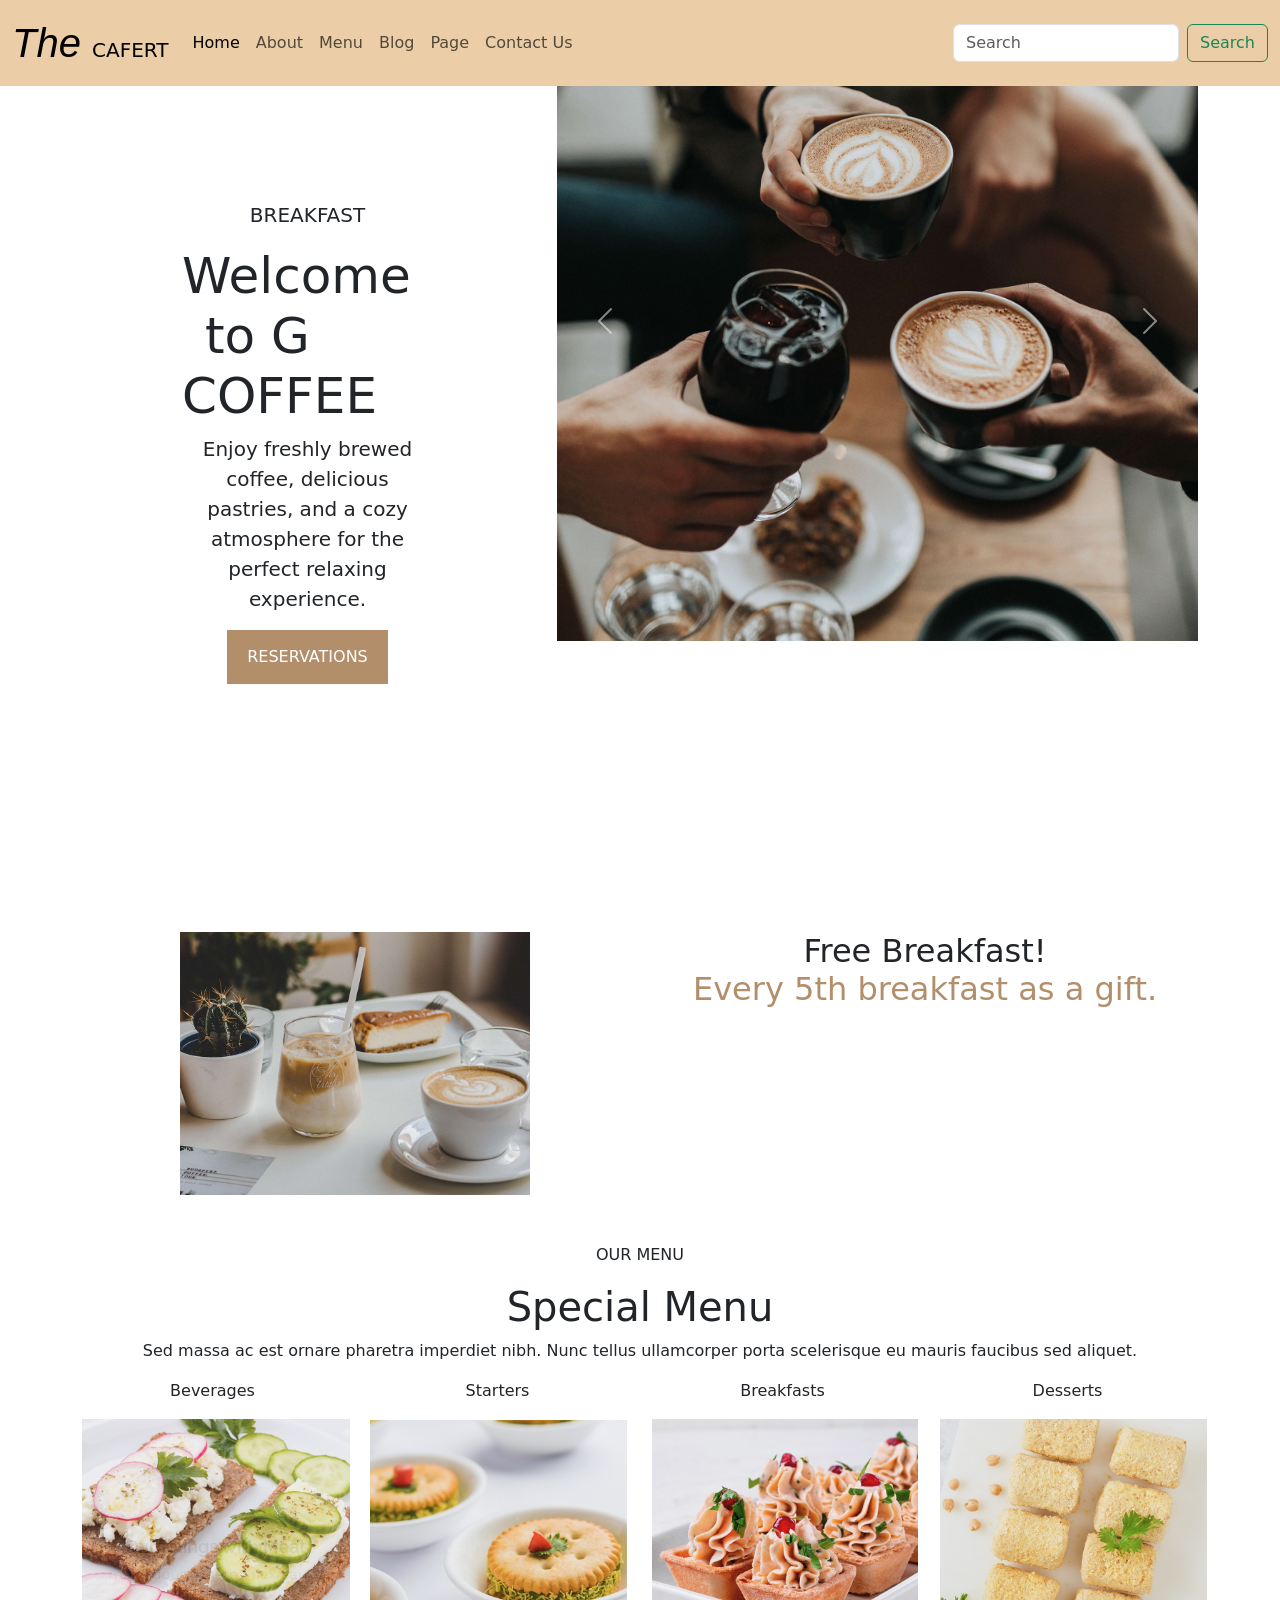
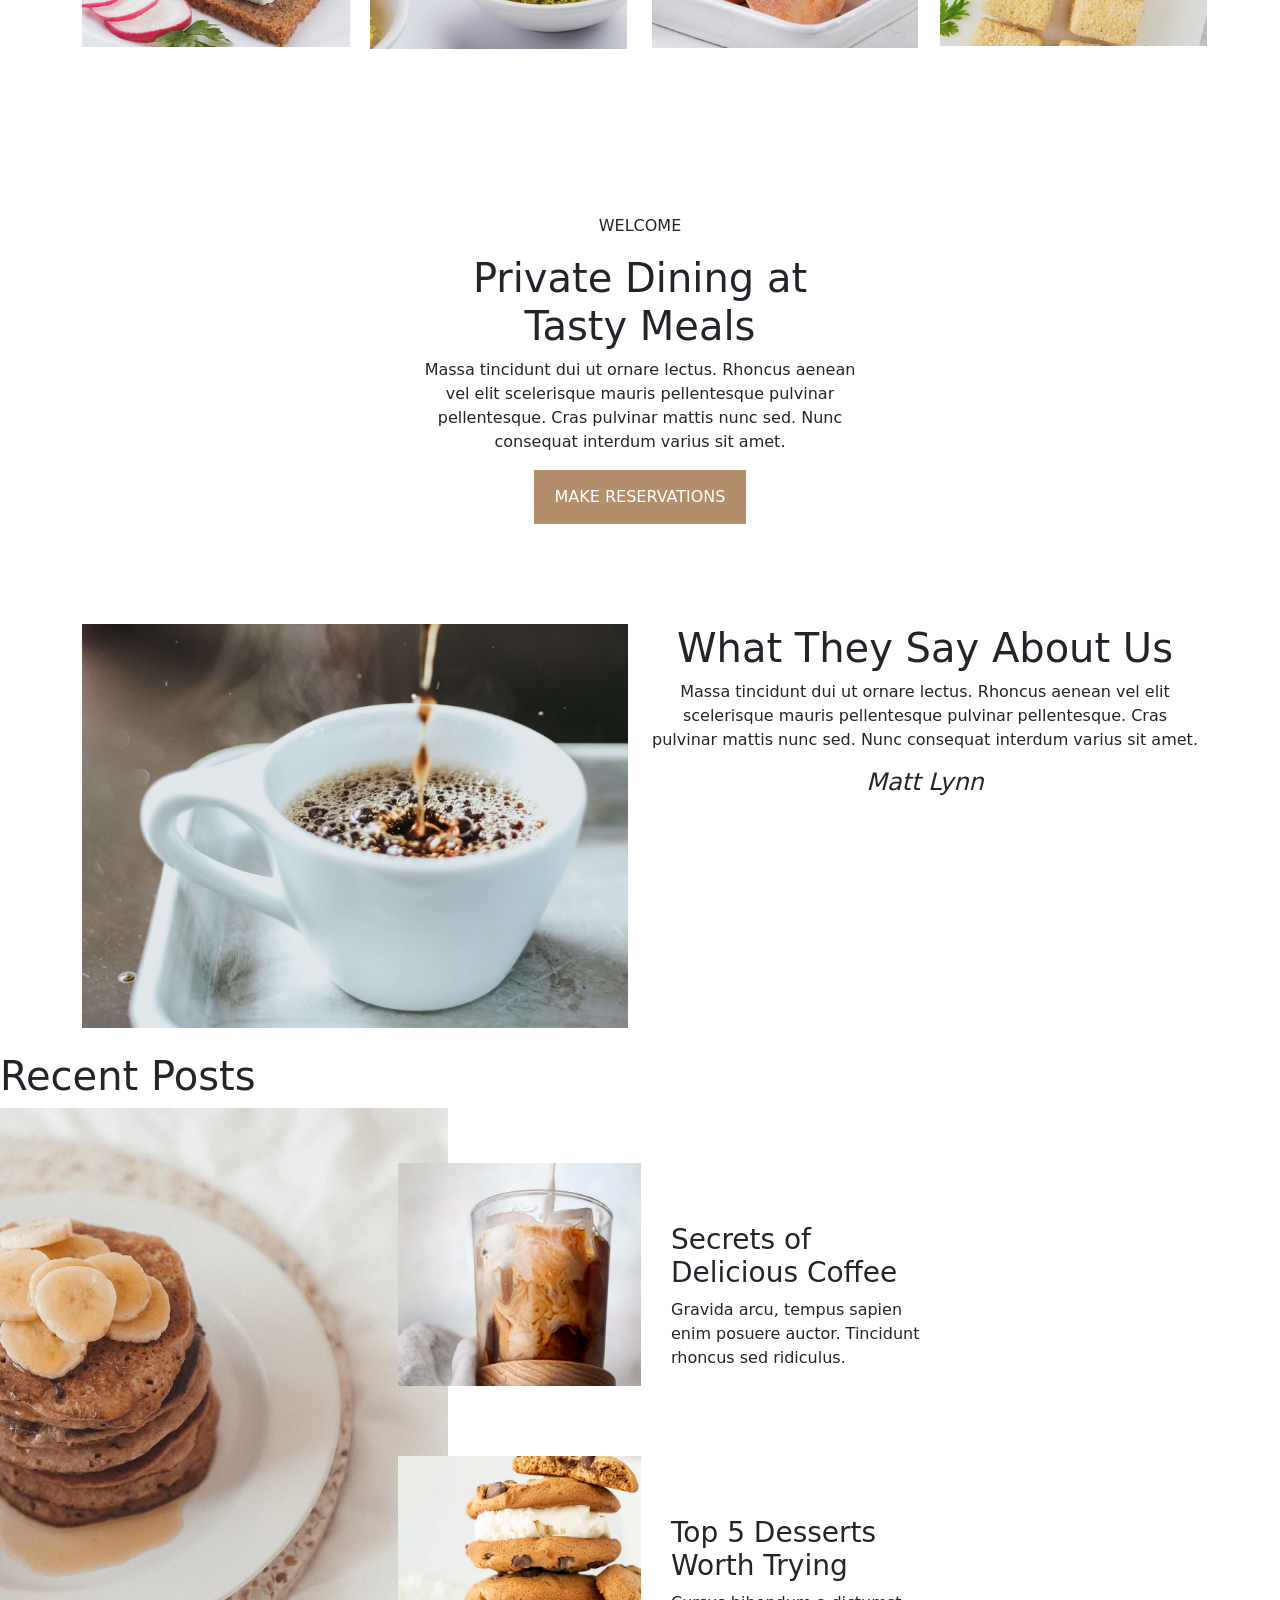
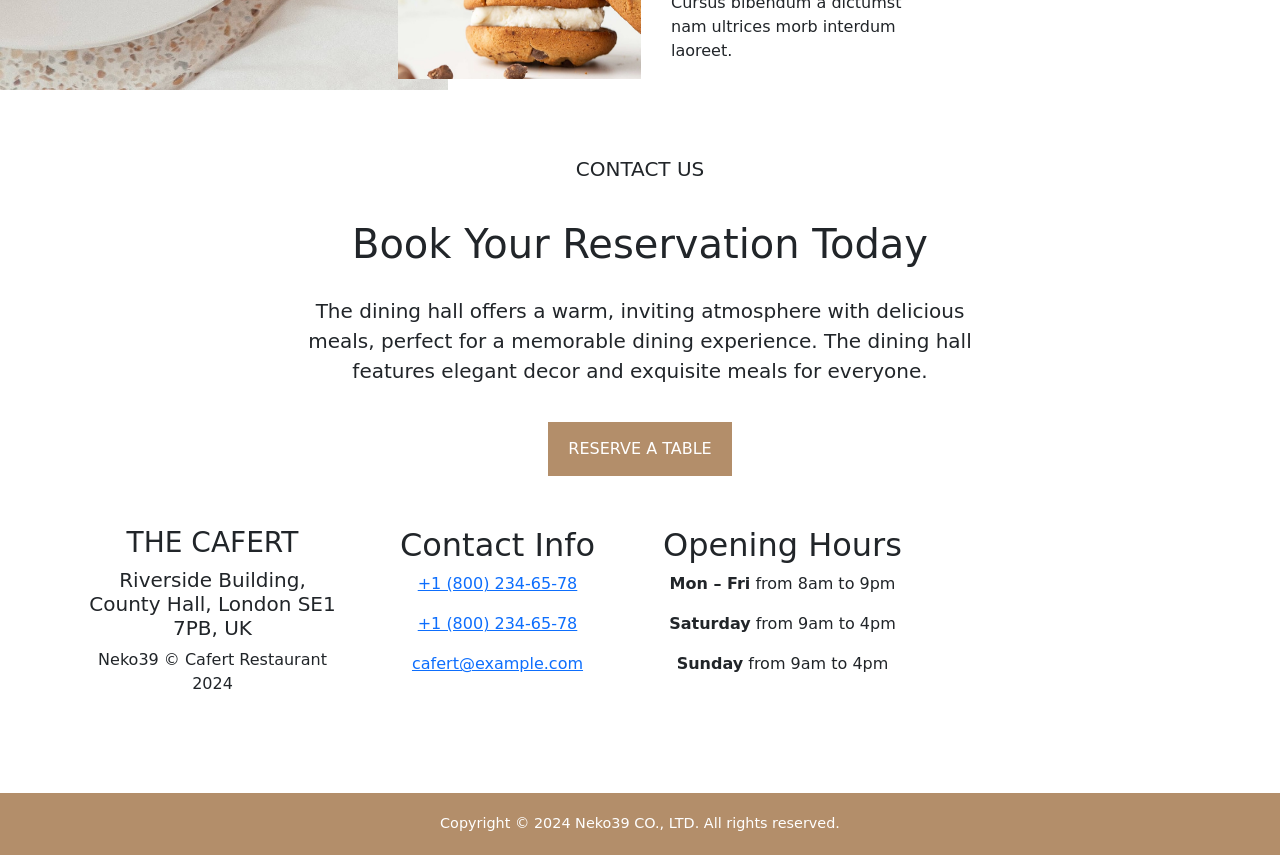
<file: index.html>
<!DOCTYPE html>
<html lang="en">

<head>
    <meta charset="UTF-8">
    <meta name="viewport" content="width=device-width, initial-scale=1.0">
    <title>Document</title>
    <link rel="stylesheet" href="./css/style.css">
    <link href="https://cdn.jsdelivr.net/npm/bootstrap@5.3.3/dist/css/bootstrap.min.css" rel="stylesheet">
</head>

<body>
    <div class="navBarLock">
        <nav class="navbar navbar-expand-lg" style="background-color: rgb(235, 206, 167);">
            <div class="container-fluid">
                <a class="navbar-brand" href="index.html"><span class="web-name">The </span>CAFERT</a>
                <button class="navbar-toggler" type="button" data-bs-toggle="collapse"
                    data-bs-target="#navbarSupportedContent" aria-controls="navbarSupportedContent"
                    aria-expanded="false" aria-label="Toggle navigation">
                    <span class="navbar-toggler-icon"></span>
                </button>
                <div class="collapse navbar-collapse" id="navbarSupportedContent">
                    <ul class="navbar-nav me-auto mb-2 mb-lg-0">
                        <li class="nav-item">
                            <a class="nav-link active" aria-current="page" href="index.html">Home</a>
                        </li>
                        <li class="nav-item">
                            <a class="nav-link" href="page/about.html">About</a>
                        </li>
                        <li class="nav-item">
                            <a class="nav-link" href="page/menu.html">Menu</a>
                        </li>
                        <li class="nav-item">
                            <a class="nav-link" href="recipe/recipe.html">Blog</a>
                        </li>
                        <li class="nav-item">
                            <a class="nav-link" href="#">Page</a>
                        </li>
                        <li class="nav-item">
                            <a class="nav-link" href="#contact">Contact Us</a>
                        </li>
                    </ul>
                    <form class="d-flex position-relative" role="search">
                        <input class="form-control me-2" type="search" placeholder="Search" aria-label="Search"
                            id="searchInput" oninput="updateAutocomplete(this.value)" autocomplete="off">
                        <button class="btn btn-outline-success" type="button">Search</button>
                        <ul class="dropdown-menu w-100" id="autocompleteList"></ul>
                    </form>

                </div>
            </div>
        </nav>
    </div>
    <div class="container text-center">
        <div class="row">
            <div class="col-12 col-lg-5">
                <div class="w-100  text-center" id="header-img">
                    <p>BREAKFAST</p>
                    <h1>Welcome to G COFFEE</h1>
                    <p>Enjoy freshly brewed coffee, delicious pastries, and a cozy atmosphere for the perfect relaxing experience.</p>
        <a href="./page/res.html"><button>RESERVATIONS</button></a>
                </div>
            </div>
            <div class="col-12 col-lg-7">
                <div id="carouselExampleAutoplaying" class="carousel slide w-100" data-bs-ride="carousel">
                    <div class="carousel-inner">
                        <div class="carousel-item active">
                            <img src="./img/slide01.webp" class="d-block w-100" alt="slide01">
                        </div>
                        <div class="carousel-item">
                            <img src="./img/slide02.webp" class="d-block w-100" alt="slide02">
                        </div>
                        <div class="carousel-item">
                            <img src="./img/slide03.webp" class="d-block w-100" alt="slide03">
                        </div>
                        <div class="carousel-item">
                            <img src="./img/slide04.webp" class="d-block w-100" alt="slide04">
                        </div>
                        <div class="carousel-item">
                            <img src="./img/slide05.webp" class="d-block w-100" alt="slide05">
                        </div>
                    </div>
                    <button class="carousel-control-prev" type="button" data-bs-target="#carouselExampleAutoplaying"
                        data-bs-slide="prev">
                        <span class="carousel-control-prev-icon" aria-hidden="true"></span>
                        <span class="visually-hidden">Previous</span>
                    </button>
                    <button class="carousel-control-next" type="button" data-bs-target="#carouselExampleAutoplaying"
                        data-bs-slide="next">
                        <span class="carousel-control-next-icon" aria-hidden="true"></span>
                        <span class="visually-hidden">Next</span>
                    </button>
                </div>
            </div>
        </div>
    </div>
    <div class="container text-center my-5">
        <div class="row">
            <div class="col">
                <div class="gift-item">
                    <img src="./img/offer.webp" alt="offer" width="350px">
                </div>
            </div>
            <div class="col">
                <h2>Free Breakfast!<br><span style="color:#B38E6A">Every 5th breakfast as a gift.</span> </h2>
            </div>
        </div>
    </div>
    <div class="container text-center my-5">
        <p>OUR MENU</p>
        <h1>Special Menu</h1>
        <p class="content">Sed massa ac est ornare pharetra imperdiet nibh. Nunc tellus ullamcorper porta scelerisque eu
            mauris faucibus sed aliquet.</p>
        <div class="row">
            <div class="col-6 col-md-3">
                <p>Beverages</p>
            </div>
            <div class="col-6 col-md-3">
                <p>Starters</a></p>
            </div>
            <div class="col-6 col-md-3">
                <p>Breakfasts</p>
            </div>
            <div class="col-6 col-md-3">
                <p>Desserts</p>
            </div>
        </div>

        <div class="row">
            <div class="col-12 col-md-3">
                <p><img src="./img/Capture.PNG" alt=""></p>
            </div>
            <div class="col-12 col-md-3">
                <p><img src="./img/Capture1.PNG" alt=""></p>
            </div>
            <div class="col-12 col-md-3">
                <p><img src="./img/Capture2.PNG" alt=""></p>
            </div>
            <div class="col-12 col-md-3">
                <p><img src="./img/Capture3.PNG" alt=""></p>
            </div>
        </div>
    </div>
    <div class="reserve text-center w-50 d-md-block d-none mx-auto">
        <p>WELCOME</p>
        <h1>Private Dining at Tasty Meals</h1>
        <p class="content">Massa tincidunt dui ut ornare lectus. Rhoncus aenean vel elit scelerisque mauris
            pellentesque pulvinar
            pellentesque. Cras pulvinar mattis nunc sed. Nunc consequat interdum varius sit amet.</p>
        <a href="./page/res.html"><button>MAKE RESERVATIONS</button></a>
    </div>

    <div class="reserve text-center w-100 d-md-none d-block mx-auto">
        <p>WELCOME</p>
        <h1>Private Dining at Tasty Meals</h1>
        <p class="content">Massa tincidunt dui ut ornare lectus. Rhoncus aenean vel elit scelerisque mauris
            pellentesque pulvinar
            pellentesque. Cras pulvinar mattis nunc sed. Nunc consequat interdum varius sit amet.</p>
        <a href="./page/res.html"><button>MAKE RESERVATIONS</button></a>
    </div>

    <div class="container text-center">
        <div class="row">
            <div class="col-12 col-md-6">
                <img src="./img/coffeecup.webp" alt="" width="100%">
            </div>
            <div class="col-12 col-md-6">
                <h1>What They Say About Us</h1>
                <p>Massa tincidunt dui ut ornare lectus. Rhoncus aenean vel elit scelerisque mauris pellentesque
                    pulvinar
                    pellentesque. Cras pulvinar mattis nunc sed. Nunc consequat interdum varius sit amet.</p>
                <h4><i>Matt Lynn</i></h4>
            </div>
        </div>
    </div>

    <div id="recent-post "><br>
        <h1 class="d-none d-md-block">Recent Posts</h1>
        <div class="recent-box">
            <div class="recent-box1 d-none d-md-block">
                <img src="./img/recent.webp" width="100%">
            </div>
            <div class="recent-box2 d-none d-md-block">
                <div class="w-100 recent-detail">
                    <img src="./img/post01.webp" width="45%">
                    <div class="recent-info">
                        <h3>Secrets of Delicious Coffee</h3>
                        <p>Gravida arcu, tempus sapien enim posuere auctor. Tincidunt rhoncus sed ridiculus.</p>
                    </div>
                </div>
                <div class="w-100 recent-detail">
                    <img src="./img/post02.webp" width="45%">
                    <div class="recent-info">
                        <h3>Top 5 Desserts Worth Trying</h3>
                        <p>Cursus bibendum a dictumst nam ultrices morb interdum laoreet.</p>
                    </div>
                </div>
            </div>
        </div>
    </div>

    <div id="contact" class="text-center">
        <p>CONTACT US</p>
        <h1>Book Your Reservation Today</h1>
        <p>The dining hall offers a warm, inviting atmosphere with delicious meals, perfect for a memorable dining experience.
            The dining hall features elegant decor and exquisite meals for everyone.</p>
        <a href="page/res.html"><button>RESERVE A TABLE</button></a>
    </div>

    <footer>
        <div class="container text-center">
            <div class="row">
                <div class="col-12 col-lg-3 col-md-6">
                    <h3>THE CAFERT</h3>
                    <h5>Riverside Building, County Hall, London SE1 7PB, UK</h5>
                    <p>Neko39 © Cafert Restaurant 2024</p>
                </div>
                <div class="col-12 col-lg-3 col-md-6">
                    <h2>Contact Info</h2>
                    <p><a href="tel:+1 (800) 234-65-7">+1 (800) 234-65-78</a></p>
                    <p><a href="tel:+1 (800) 234-65-78">+1 (800) 234-65-78</a></p>
                    <p><a href="mailto:cafert@example.com">cafert@example.com</a></p>
                </div>
                <div class="col-12 col-lg-3 col-md-6">
                    <h2>Opening Hours</h2>
                    <p><b>Mon – Fri</b> from 8am to 9pm</p>
                    <p><b>Saturday</b> from 9am to 4pm</p>
                    <p><b>Sunday</b> from 9am to 4pm</p>
                </div>
                <div class="col-12 col-lg-3 col-md-6">
                    <iframe
                        src="https://www.google.com/maps/embed?pb=!1m18!1m12!1m3!1d738.3632204742961!2d-0.11998780004329856!3d51.503162674070154!2m3!1f0!2f0!3f0!3m2!1i1024!2i768!4f13.1!3m3!1m2!1s0x487604c7c7eb9be3%3A0x3918653583725b56!2sRiverside%20Building%2C%20County%20Hall%2C%20Westminster%20Bridge%20Rd%2C%20London%20SE1%207JA%2C%20V%C6%B0%C6%A1ng%20Qu%E1%BB%91c%20Anh!5e0!3m2!1svi!2s!4v1714643947524!5m2!1svi!2s"
                        width="100%" height="200" style="border:0;padding: 0;" allowfullscreen="" loading="lazy"
                        referrerpolicy="no-referrer-when-downgrade"></iframe>
                </div>
            </div>
        </div>
    </footer>

    <div class="copyright">
        Copyright © 2024 Neko39 CO., LTD. All rights reserved.
    </div>
    <script src="./js/main.js"></script>
    <script src="https://cdn.jsdelivr.net/npm/@popperjs/core@2.11.8/dist/umd/popper.min.js"
        integrity="sha384-I7E8VVD/ismYTF4hNIPjVp/Zjvgyol6VFvRkX/vR+Vc4jQkC+hVqc2pM8ODewa9r"
        crossorigin="anonymous"></script>
    <script src="https://cdn.jsdelivr.net/npm/bootstrap@5.3.3/dist/js/bootstrap.bundle.min.js"></script>
</body>

</html>
</file>
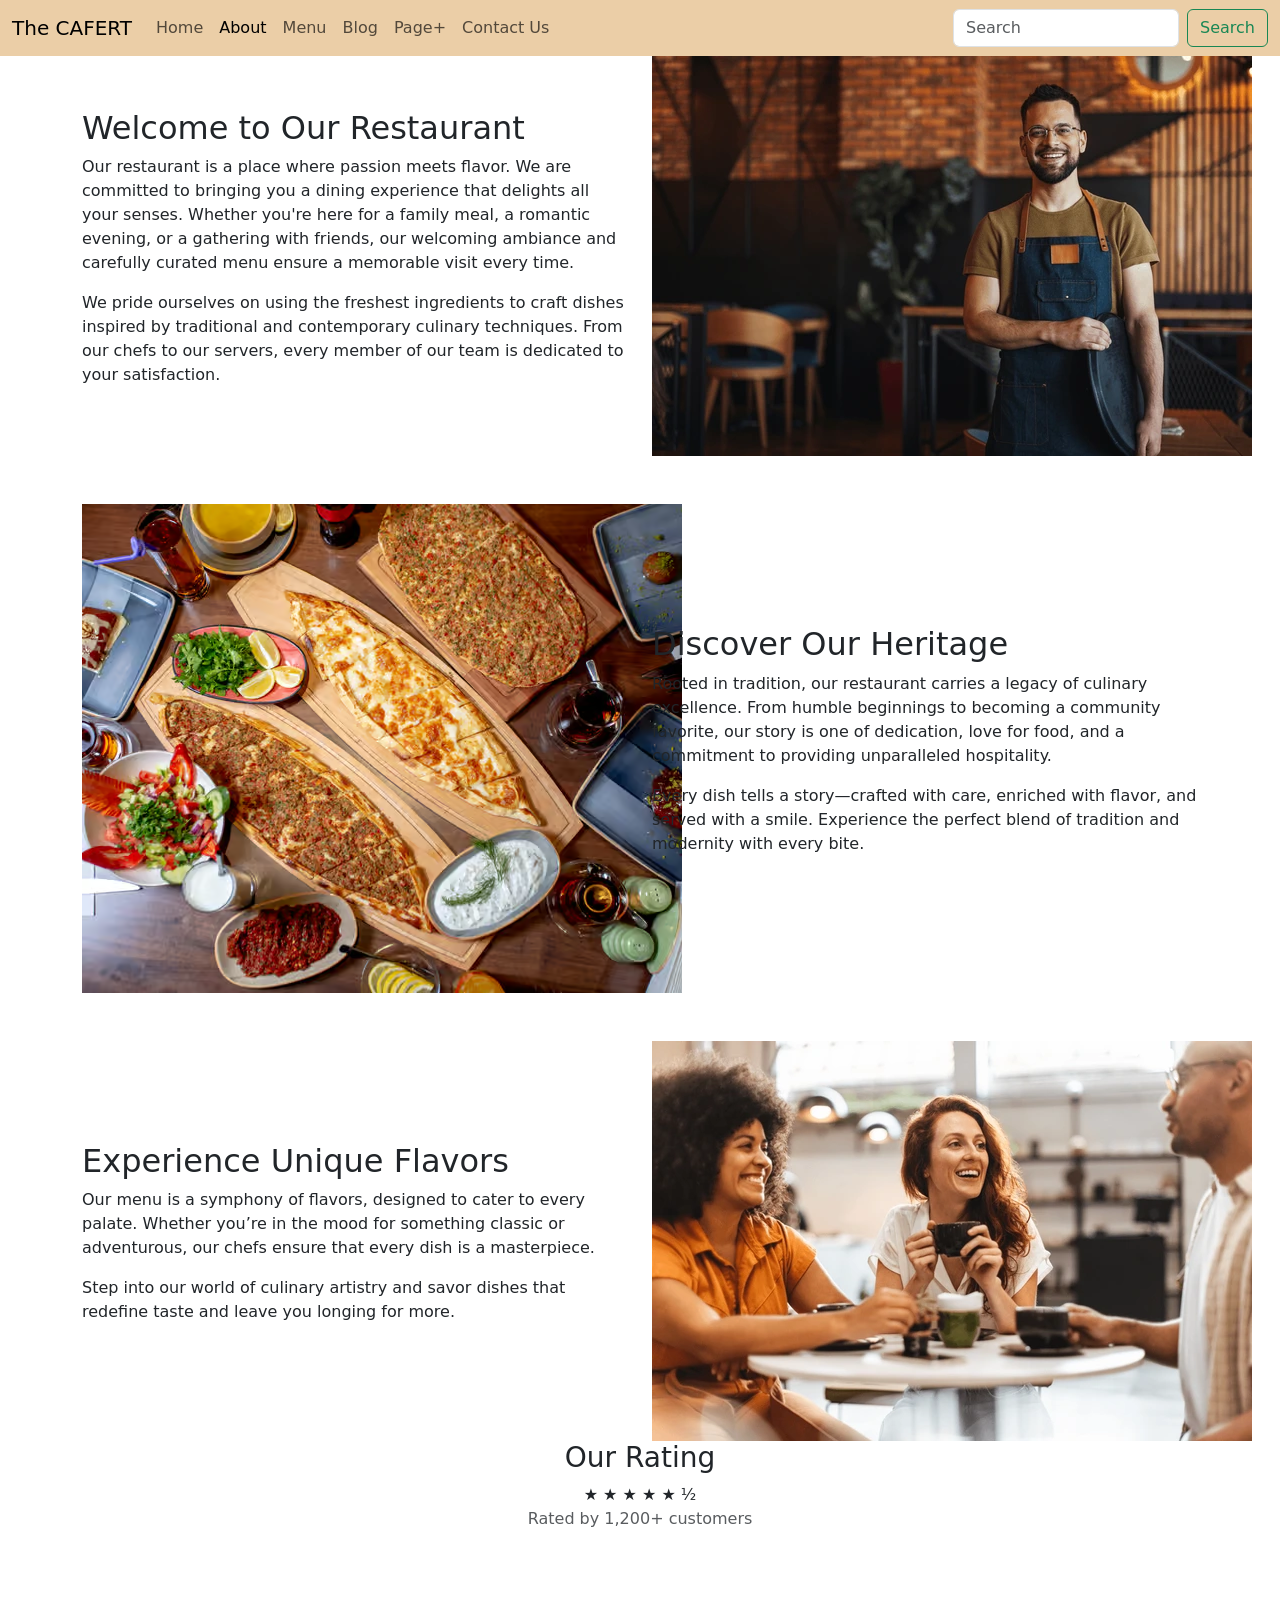
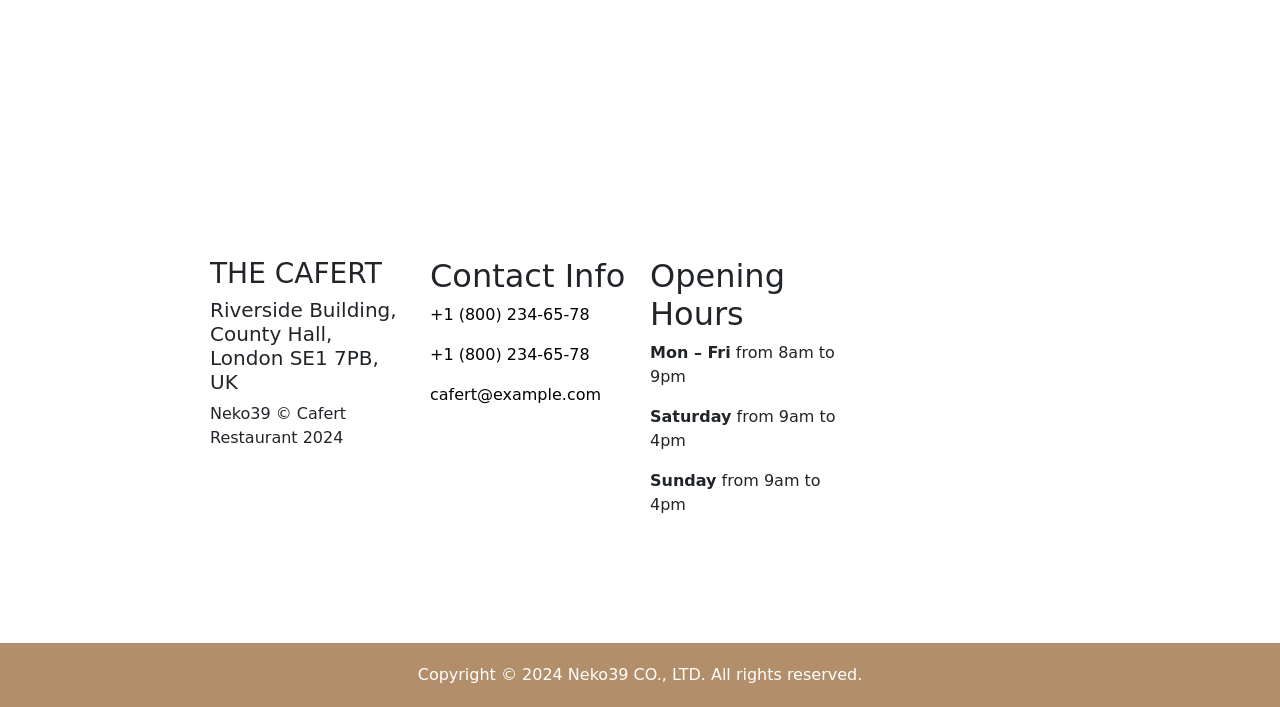
<file: page/about.html>
<!DOCTYPE html>
<html lang="en">
<head>
    <meta charset="UTF-8">
    <meta name="viewport" content="width=device-width, initial-scale=1.0">
    <title>About Us - Restaurant</title>
    <link href="https://cdn.jsdelivr.net/npm/bootstrap@5.3.0-alpha1/dist/css/bootstrap.min.css" rel="stylesheet">
    <link rel="stylesheet" href="../css/res.css">

</head>
<body>

    <div class="navBarLock">
        <nav class="navbar navbar-expand-lg" style="background-color: rgb(235, 206, 167);">
            <div class="container-fluid">
                <a class="navbar-brand" href="../index.html"><span class="web-name">The </span>CAFERT</a>
                <button class="navbar-toggler" type="button" data-bs-toggle="collapse"
                    data-bs-target="#navbarSupportedContent" aria-controls="navbarSupportedContent"
                    aria-expanded="false" aria-label="Toggle navigation">
                    <span class="navbar-toggler-icon"></span>
                </button>
                <div class="collapse navbar-collapse" id="navbarSupportedContent">
                    <ul class="navbar-nav me-auto mb-2 mb-lg-0">
                        <li class="nav-item">
                            <a class="nav-link" href="../index.html">Home</a>
                        </li>
                        <li class="nav-item">
                            <a class="nav-link active" aria-current="page" href="about.html">About</a>
                        </li>
                        <li class="nav-item">
                            <a class="nav-link" href="menu.html">Menu</a>
                        </li>
                        <li class="nav-item">
                            <a class="nav-link" href="../recipe/recipe.html">Blog</a>
                        </li>
                        <li class="nav-item">
                            <a class="nav-link" href="#">Page+</a>
                        </li>
                        <li class="nav-item">
                            <a class="nav-link" href="../index.html#contact">Contact Us</a>
                        </li>
                    </ul>
                    <form class="d-flex" role="search">
                        <input class="form-control me-2" type="search" placeholder="Search" aria-label="Search">
                        <button class="btn btn-outline-success" type="submit">Search</button>
                    </form>
                </div>
            </div>
        </nav>
    </div>
    
    <section class="about-section">
        <div class="container">
            <div class="row align-items-center">
                <div class="col-md-6">
                    <h2>Welcome to Our Restaurant</h2>
                    <p>
                        Our restaurant is a place where passion meets flavor. We are committed to bringing you a 
                        dining experience that delights all your senses. Whether you're here for a family meal, 
                        a romantic evening, or a gathering with friends, our welcoming ambiance and carefully 
                        curated menu ensure a memorable visit every time.
                    </p>
                    <p>
                        We pride ourselves on using the freshest ingredients to craft dishes inspired by 
                        traditional and contemporary culinary techniques. From our chefs to our servers, 
                        every member of our team is dedicated to your satisfaction.
                    </p>
                </div>
                <div class="col-md-6">
                    <img src="../img/abtus.webp" alt="About Us Image" class="about-image">
                </div>
            </div>

            <div class="row align-items-center mt-5">
                <div class="col-md-6 order-md-2">
                    <h2>Discover Our Heritage</h2>
                    <p>
                        Rooted in tradition, our restaurant carries a legacy of culinary excellence. 
                        From humble beginnings to becoming a community favorite, our story is one of 
                        dedication, love for food, and a commitment to providing unparalleled hospitality.
                    </p>
                    <p>
                        Every dish tells a story—crafted with care, enriched with flavor, and served with 
                        a smile. Experience the perfect blend of tradition and modernity with every bite.
                    </p>
                </div>
                <div class="col-md-6 order-md-1">
                    <img src="../img/dishes.avif" alt="Heritage Image" class="about-image">
                </div>
            </div>

            <div class="row align-items-center mt-5">
                <div class="col-md-6">
                    <h2>Experience Unique Flavors</h2>
                    <p>
                        Our menu is a symphony of flavors, designed to cater to every palate. Whether you’re 
                        in the mood for something classic or adventurous, our chefs ensure that every dish 
                        is a masterpiece.
                    </p>
                    <p>
                        Step into our world of culinary artistry and savor dishes that redefine taste and 
                        leave you longing for more.
                    </p>
                </div>
                <div class="col-md-6">
                    <img src="../img/group-friends-catch-over-coffee-600nw-2296845355.webp" alt="Unique Flavors Image" class="about-image">
                </div>
            </div>
        </div>
    </section>
    <section class="rating-bar">
        <div class="text-center">
            <h3>Our Rating</h3>
            <div class="stars">
                &#9733; &#9733; &#9733; &#9733; &#9733; &#189; <!-- 4.5 stars -->
            </div>
            <p class="text-muted">Rated by 1,200+ customers</p>
        </div>
    </section>
<div id="contact"></div>
    <footer>
        <div class="info">
            <h3>THE CAFERT</h3>
            <h5>Riverside Building, County Hall, London SE1 7PB, UK</h5>
            <p>Neko39 © Cafert Restaurant 2024</p>
        </div>

        <div class="info">
            <h2>Contact Info</h2>
            <p><a href="tel:+1 (800) 234-65-7">+1 (800) 234-65-78</a></p>
            <p><a href="tel:+1 (800) 234-65-78">+1 (800) 234-65-78</a></p>
            <p><a href="mailto:cafert@example.com">cafert@example.com</a></p>
        </div>

        <div class="info">
            <h2>Opening Hours</h2>
            <p><b>Mon – Fri</b> from 8am to 9pm</p>
            <p><b>Saturday</b> from 9am to 4pm</p>
            <p><b>Sunday</b> from 9am to 4pm</p>
        </div>

        <div class="info">
            <iframe src="https://www.google.com/maps/embed?pb=!1m18!1m12!1m3!1d738.3632204742961!2d-0.11998780004329856!3d51.503162674070154!2m3!1f0!2f0!3f0!3m2!1i1024!2i768!4f13.1!3m3!1m2!1s0x487604c7c7eb9be3%3A0x3918653583725b56!2sRiverside%20Building%2C%20County%20Hall%2C%20Westminster%20Bridge%20Rd%2C%20London%20SE1%207JA%2C%20V%C6%B0%C6%A1ng%20Qu%E1%BB%91c%20Anh!5e0!3m2!1svi!2s!4v1714643947524!5m2!1svi!2s" width="100%" height="200" style="border:0;padding: 0;" allowfullscreen="" loading="lazy" referrerpolicy="no-referrer-when-downgrade"></iframe>
        </div>
    </footer>

    <div class="copyright">
        Copyright &copy; 2024 Neko39 CO., LTD. All rights reserved.
    </div>
    <script src="https://cdn.jsdelivr.net/npm/bootstrap@5.3.0-alpha1/dist/js/bootstrap.bundle.min.js"></script>
</body>
</html>
</file>
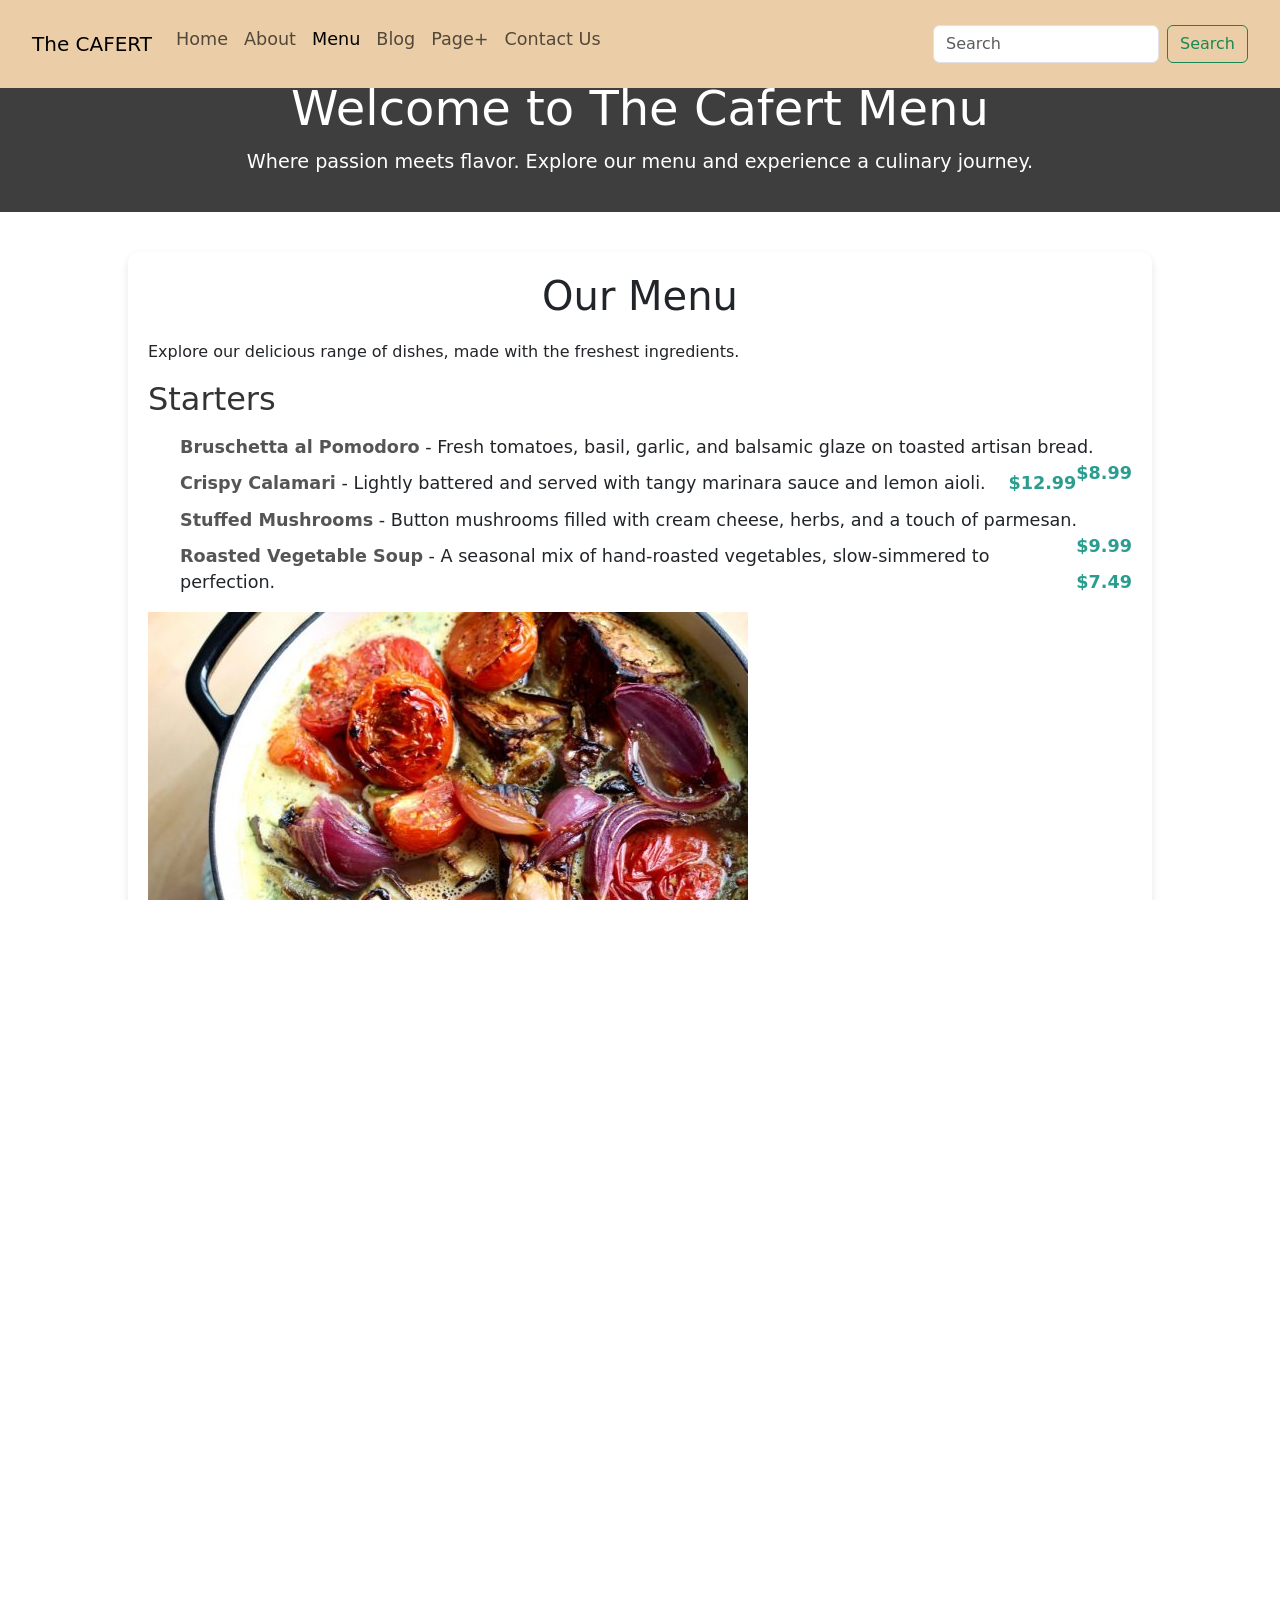
<file: page/menu.html>
<!DOCTYPE html>
<html lang="en">
<head>
    <meta charset="UTF-8">
    <meta name="viewport" content="width=device-width, initial-scale=1.0">
    <title>Document</title>
     <link rel="stylesheet" href="../css/menu.css">
     <link href="https://cdn.jsdelivr.net/npm/bootstrap@5.3.3/dist/css/bootstrap.min.css" rel="stylesheet">
     <link rel="stylesheet" href="https://fonts.googleapis.com/css2?family=Material+Symbols+Outlined:opsz,wght,FILL,GRAD@48,400,0,0" />
     <link rel="stylesheet" href="https://fonts.googleapis.com/css2?family=Material+Symbols+Rounded:opsz,wght,FILL,GRAD@48,400,1,0" />
</head>
<body>
    <div class="navBarLock">
        <nav class="navbar navbar-expand-lg" style="background-color: rgb(235, 206, 167);">
            <div class="container-fluid">
                <a class="navbar-brand" href="../index.html"><span class="web-name">The </span>CAFERT</a>
                <button class="navbar-toggler" type="button" data-bs-toggle="collapse"
                    data-bs-target="#navbarSupportedContent" aria-controls="navbarSupportedContent" aria-expanded="false"
                    aria-label="Toggle navigation">
                    <span class="navbar-toggler-icon"></span>
                </button>
                <div class="collapse navbar-collapse" id="navbarSupportedContent">
                    <ul class="navbar-nav me-auto mb-2 mb-lg-0">
                        <li class="nav-item">
                            <a class="nav-link" href="../index.html">Home</a>
                        </li>
                        <li class="nav-item">
                            <a class="nav-link" href="about.html">About</a>
                        </li>
                        <li class="nav-item">
                            <a class="nav-link active" aria-current="page" href="menu.html">Menu</a>
                        </li>
                        <li class="nav-item">
                            <a class="nav-link" href="../recipe/recipe.html">Blog</a>
                        </li>
                        <li class="nav-item">
                            <a class="nav-link" href="#">Page+</a>
                        </li>
                        <li class="nav-item">
                            <a class="nav-link" href="../index.html#contact">Contact Us</a>
                        </li>
                    </ul>
                    <form class="d-flex" role="search">
                        <input class="form-control me-2" type="search" placeholder="Search" aria-label="Search">
                        <button class="btn btn-outline-success" type="submit">Search</button>
                    </form>
                </div>
            
        </nav>
        </div>
<!-- menu -->
    <header>
        <h1>Welcome to The Cafert Menu</h1>
        <p>Where passion meets flavor. Explore our menu and experience a culinary journey.</p>
    </header>
    
    <section class="menu">
        <h2>Our Menu</h2>
        <p>Explore our delicious range of dishes, made with the freshest ingredients.</p>

        <div class="menu-category">
            <div class="category-content">
                <div class="category-text">
                    <h3>Starters</h3>
                    <ul>
                        <li><strong>Bruschetta al Pomodoro</strong> - Fresh tomatoes, basil, garlic, and balsamic glaze on toasted artisan bread. <span class="price">$8.99</span></li>
                        <li><strong>Crispy Calamari</strong> - Lightly battered and served with tangy marinara sauce and lemon aioli. <span class="price">$12.99</span></li>
                        <li><strong>Stuffed Mushrooms</strong> - Button mushrooms filled with cream cheese, herbs, and a touch of parmesan. <span class="price">$9.99</span></li>
                        <li><strong>Roasted Vegetable Soup</strong> - A seasonal mix of hand-roasted vegetables, slow-simmered to perfection. <span class="price">$7.49</span></li>
                    </ul>
                </div>
                <div class="category-image">
                    <img src="../img/starter.jpg" alt="Starters" width="600" height="400">
                </div>
            </div>
        </div>

        <div class="menu-category">
            <div class="category-content reverse">
                <div class="category-image">

                <div class="category-text">
                    <h3>Salads</h3>
                    <ul>
                        <li><strong>Classic Caesar Salad</strong> - Romaine lettuce, homemade croutons, parmesan, and Caesar dressing. <span class="price">$10.49</span></li>
                        <li><strong>Mediterranean Salad</strong> - Mixed greens, cucumber, olives, feta, red onion, and a lemon-oregano vinaigrette. <span class="price">$11.99</span></li>
                        <li><strong>Spinach & Goat Cheese Salad</strong> - Fresh spinach, goat cheese, candied walnuts, and balsamic reduction. <span class="price">$12.49</span></li>
                    </ul>
                </div>
            </div>
        </div>
        <img src="../img/MCA_826677_Colossal Carrot Cake and Pecanberry Salad_System_App Images_Pecanberry Salad_664x4401.jpg" alt="Salads" width="600" height="400">
    </div>

        <div class="menu-category">
            <div class="category-content">
                <div class="category-text">
                    <h3>Main Courses</h3>
                    <ul>
                        <li><strong>Grilled Ribeye Steak</strong> - A tender 12oz ribeye, grilled to your liking, with rosemary mashed potatoes and seasonal vegetables. <span class="price">$29.99</span></li>
                        <li><strong>Pan-Seared Salmon</strong> - Served with a citrus beurre blanc, wild rice, and roasted asparagus. <span class="price">$24.99</span></li>
                        <li><strong>Chicken Parmesan</strong> - Breaded chicken breast, marinara sauce, mozzarella, and parmesan, served with spaghetti. <span class="price">$18.99</span></li>
                        <li><strong>Vegetable Risotto</strong> - Creamy risotto with seasonal vegetables, parmesan, and a touch of truffle oil. <span class="price">$17.49</span></li>
                    </ul>
                </div>
                <div class="category-image">
                    <img src="../img/main_corse.png" alt="Main Courses" width="600" height="400">
                </div>
            </div>
        </div>

        <div class="menu-category">
            <div class="category-content reverse">

                <div class="category-text">
                    <h3>Pasta</h3>
                    <ul>
                        <li><strong>Spaghetti Aglio e Olio</strong> - Garlic, olive oil, chili flakes, and fresh parsley served over al dente spaghetti. <span class="price">$15.99</span></li>
                        <li><strong>Fettuccine Alfredo</strong> - Homemade fettuccine in a rich, creamy Alfredo sauce with a hint of garlic. <span class="price">$16.99</span></li>
                        <li><strong>Penne Arrabbiata</strong> - Penne pasta tossed in a spicy tomato sauce with garlic, red pepper flakes, and a sprinkle of parmesan. <span class="price">$14.99</span></li>
                        <li><strong>Seafood Linguine</strong> - Linguine tossed with shrimp, scallops, mussels, and a white wine garlic sauce. <span class="price">$22.99</span></li>
                    </ul>
                </div>
                <div class="category-image">
                    <img src="../img/pasta.png" alt="Pasta" width="600" height="400">
                </div>
            </div>
        </div>

        <div class="menu-category">
            <div class="category-content">
                <div class="category-text">
                    <h3>Desserts</h3>
                    <ul>
                        <li><strong>Tiramisu</strong> - A classic Italian dessert with layers of espresso-soaked ladyfingers and mascarpone cream. <span class="price">$7.49</span></li>
                        <li><strong>Chocolate Lava Cake</strong> - A warm, gooey chocolate cake served with vanilla ice cream. <span class="price">$8.99</span></li>
                        <li><strong>Panna Cotta</strong> - A delicate vanilla cream dessert served with fresh berries. <span class="price">$6.99</span></li>
                        <li><strong>Lemon Sorbet</strong> - A refreshing, tangy sorbet made with the finest lemons. <span class="price">$5.99</span></li>
                    </ul>
                </div>
                <div class="category-image">
                    <img src="../img/Capture2.PNG" alt="Desserts" width="600" height="400">
                </div>
            </div>
        </div>

        <div class="menu-category">
            <div class="category-content reverse">
               
                <div class="category-text">
                    <h3>Beverages</h3>
                    <ul>
                        <li><strong>Craft Cocktails</strong> - Explore our selection of unique cocktails made with fresh, local ingredients. <span class="price">$9.00 - $12.00</span></li>
                        <li><strong>Wine List</strong> - Choose from our curated collection of wines, including reds, whites, and sparkling options. <span class="price">$8.00 - $20.00</span></li>
                        <li><strong>Non-Alcoholic Beverages</strong> - Freshly brewed iced tea, handcrafted sodas, and sparkling waters. <span class="price">$3.50 - $5.00</span></li>
                    </ul>
                </div>
                <div class="category-image">
                    <img src="../img/beverages.webp" alt="Beverages" width="600" height="400">
                </div>
            </div>
        </div>
    </section>

    <footer>
        <div class="info">
            <h3>THE CAFERT</h3>
            <h5>Riverside Building, County Hall, London SE1 7PB, UK</h5>
            <p>Neko39 © Cafert Restaurant 2024</p>
        </div>
        <div class="info">
            <h2>Contact Info</h2>
            <p><a href="tel:+1 (800) 234-65-7">+1 (800) 234-65-78</a></p>
            <p><a href="tel:+1 (800) 234-65-78">+1 (800) 234-65-78</a></p>
            <p><a href="mailto:cafert@example.com">cafert@example.com</a></p>
        </div>
        <div class="info">
            <h2>Opening Hours</h2>
            <p><b>Mon – Fri</b> from 8am to 9pm</p>
            <p><b>Saturday</b> from 9am to 4pm</p>
            <p><b>Sunday</b> from 9am to 4pm</p>
        </div>
    </footer>

    <div class="copyright">
        Copyright © 2024 Neko39 CO., LTD. All rights reserved.
    </div>

        <script src="https://cdn.jsdelivr.net/npm/@popperjs/core@2.11.8/dist/umd/popper.min.js"
            integrity="sha384-I7E8VVD/ismYTF4hNIPjVp/Zjvgyol6VFvRkX/vR+Vc4jQkC+hVqc2pM8ODewa9r"
            crossorigin="anonymous"></script>
        <script src="https://cdn.jsdelivr.net/npm/bootstrap@5.3.3/dist/js/bootstrap.bundle.min.js"></script>
</body>
</html>
</file>
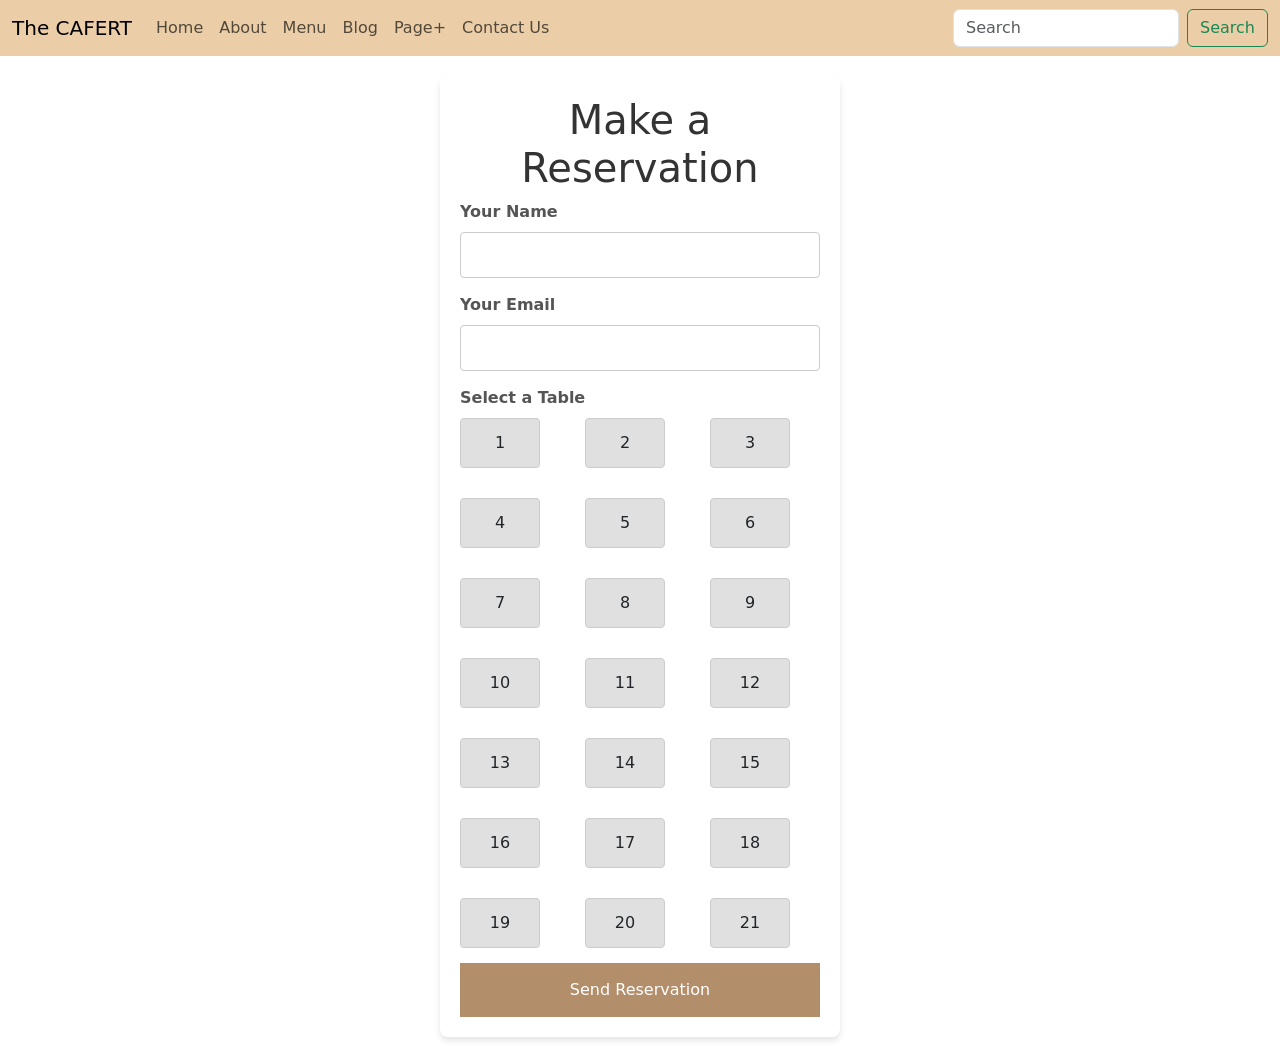
<file: page/res.html>
<!DOCTYPE html>
<html lang="en">

<head>
    <meta charset="UTF-8">
    <meta name="viewport" content="width=device-width, initial-scale=1.0">
    <title>Document</title>
    <link href="https://cdn.jsdelivr.net/npm/bootstrap@5.3.3/dist/css/bootstrap.min.css" rel="stylesheet">
    <link rel="stylesheet" href="../css/res.css">

<body>

    <div class="navBarLock">
        <nav class="navbar navbar-expand-lg" style="background-color: rgb(235, 206, 167);">
            <div class="container-fluid">
                <a class="navbar-brand" href="../index.html"><span class="web-name">The </span>CAFERT</a>
                <button class="navbar-toggler" type="button" data-bs-toggle="collapse"
                    data-bs-target="#navbarSupportedContent" aria-controls="navbarSupportedContent"
                    aria-expanded="false" aria-label="Toggle navigation">
                    <span class="navbar-toggler-icon"></span>
                </button>
                <div class="collapse navbar-collapse" id="navbarSupportedContent">
                    <ul class="navbar-nav me-auto mb-2 mb-lg-0">
                        <li class="nav-item">
                            <a class="nav-link" href="../index.html">Home</a>
                        </li>
                        <li class="nav-item">
                            <a class="nav-link" href="about.html">About</a>
                        </li>
                        <li class="nav-item">
                            <a class="nav-link" href="menu.html">Menu</a>
                        </li>
                        <li class="nav-item">
                            <a class="nav-link" href="../recipe/recipe.html">Blog</a>
                        </li>
                        <li class="nav-item">
                            <a class="nav-link" href="#">Page+</a>
                        </li>
                        <li class="nav-item">
                            <a class="nav-link" href="../index.html#contact">Contact Us</a>
                        </li>
                    </ul>
                    <form class="d-flex" role="search">
                        <input class="form-control me-2" type="search" placeholder="Search" aria-label="Search">
                        <button class="btn btn-outline-success" type="submit">Search</button>
                    </form>
                </div>
            </div>
        </nav>
    </div>
    <!-- Res section -->
    <div class="res">
        <h1 class="header">Make a Reservation</h1>
        <form class="form" action="mailto:toshikomomoka@gmail.com" method="post" enctype="text/plain">
            <label class="label" for="name">Your Name</label>
            <input class="input" type="text" id="name" name="name" required>

            <label class="label" for="email">Your Email</label>
            <input class="input" type="email" id="email" name="email" required>

            <label class="label">Select a Table</label>
            <div class="table-grid">
                <div class="table-box" onclick="toggleTableSelection(this)">1</div>
                <div class="table-box" onclick="toggleTableSelection(this)">2</div>
                <div class="table-box" onclick="toggleTableSelection(this)">3</div>
                <div class="table-box" onclick="toggleTableSelection(this)">4</div>
                <div class="table-box" onclick="toggleTableSelection(this)">5</div>
                <div class="table-box" onclick="toggleTableSelection(this)">6</div>
                <div class="table-box" onclick="toggleTableSelection(this)">7</div>
                <div class="table-box" onclick="toggleTableSelection(this)">8</div>
                <div class="table-box" onclick="toggleTableSelection(this)">9</div>
                <div class="table-box" onclick="toggleTableSelection(this)">10</div>
                <div class="table-box" onclick="toggleTableSelection(this)">11</div>
                <div class="table-box" onclick="toggleTableSelection(this)">12</div>
                <div class="table-box" onclick="toggleTableSelection(this)">13</div>
                <div class="table-box" onclick="toggleTableSelection(this)">14</div>
                <div class="table-box" onclick="toggleTableSelection(this)">15</div>
                <div class="table-box" onclick="toggleTableSelection(this)">16</div>
                <div class="table-box" onclick="toggleTableSelection(this)">17</div>
                <div class="table-box" onclick="toggleTableSelection(this)">18</div>
                <div class="table-box" onclick="toggleTableSelection(this)">19</div>
                <div class="table-box" onclick="toggleTableSelection(this)">20</div>
                <div class="table-box" onclick="toggleTableSelection(this)">21</div>
            </div>

            <input class="submit-button" type="submit" value="Send Reservation">
        </form>
        <!-- Modal -->
        <div class="modal fade" id="thankYouModal" tabindex="-1" aria-labelledby="thankYouModalLabel"
            aria-hidden="true">
            <div class="modal-dialog">
                <div class="modal-content">
                    <div class="modal-header">
                        <h5 class="modal-title" id="thankYouModalLabel">Thank You</h5>
                        <button type="button" class="btn-close" data-bs-dismiss="modal" aria-label="Close"></button>
                    </div>
                    <div class="modal-body">
                        Thanks for your reservation!
                    </div>
                    <div class="modal-footer">
                         <button type="button" class="btn btn-secondary" data-bs-dismiss="modal">Close</button>
                    </div>
                </div>
            </div>
        </div>

        <!-- Toggle Script -->
        <script src="../js/main.js"></script>
        <script src="https://cdn.jsdelivr.net/npm/bootstrap@5.3.0/dist/js/bootstrap.bundle.min.js"></script>
        <script src="https://cdn.jsdelivr.net/npm/@popperjs/core@2.11.8/dist/umd/popper.min.js"
            integrity="sha384-I7E8VVD/ismYTF4hNIPjVp/Zjvgyol6VFvRkX/vR+Vc4jQkC+hVqc2pM8ODewa9r"
            crossorigin="anonymous"></script>


</body>

</html>
</file>
<file: css/style.css>
.web-name{
    font-family:'Trebuchet MS', 'Lucida Sans Unicode', 'Lucida Grande', 'Lucida Sans', Arial, sans-serif; 
    font-size: 40px; 
    font-style: italic;
}

.web-name :hover{
    color: burlywood;
}

.navbar a:hover{
    color: #B38E6A;
}
#header-img{
    padding: 200px 100px;
    box-sizing: border-box;
}

#header-img h1{
    font-size: 50px;
    width: 60%;
}

#header-img p{
    font-size: 20px;
}

#header-img button{
    background-color: #B38E6A;
    color: white;
    border: none;
    padding: 15px 20px;;
}

#header-img button:hover{
    background-color: darkgoldenrod;
}

#gift-menu{
    display: flex;
    padding: 100px;
    box-sizing: border-box;
}

#gift-menu p{
    padding:100px 50px;
    font-size: 25px;
}

#special-menu{
    text-align: center;
    width: 100%;
}
#special-menu h1{
    font-size: 50px;
}


.special-box{
    display: flex;
    justify-content: center;
}

#special-menu .special-box>p{
    padding: 10px 15px;
}

.reserve button{
    background-color: #B38E6A;
    color: white;
    border: none;
    padding: 15px 20px;
}
.reserve{
    padding: 100px;
    box-sizing: border-box;
}
#special-menu p{
    padding:20px 24%;
    box-sizing: border-box;
    font-size: 20px;
}
.special-box p a{
    color: black;
    text-decoration: none;
}
.special-box p a:hover{
    color: #B38E6A;
}

#review{
    display: flex;
}

.review-content{
    padding: 140px 300px 140px 100px;
    box-sizing: border-box;
    background-color: #E5DCD2;
}

.review-content h1{
    padding-left: 150px;
    margin-bottom: 50px;
    font-size: 60px;
    box-sizing: border-box;
    color: #534931;
}

.review-content p{
    font-size: 20px;
}

#recent-post{
    width: 100%;
    padding: 100px 200px;
    box-sizing: border-box;
    text-align: center;
}

.recent-box{
    width: 100%;
    display: flex;
}

.recent-box1{
    width: 35%;
}
.recent-box2{
    width: 50%;
    margin-left: -50px;
    padding: 20px 100px 20px 0;
}

.recent-box2 img{
    margin-right: 30px;
}

.recent-info{
    padding-top: 60px;
}

.recent-detail{
    display: flex;
    padding: 35px 0;
}

#contact button{
    background-color: #B38E6A;
    color: white;
    border: none;
    padding: 15px 20px;
}

#contact p{
    padding:20px 24%;
    box-sizing: border-box;
    font-size: 20px;
}

footer {
    display: flex;
    flex-wrap: nowrap; /* Prevent wrapping */
    justify-content: space-between; /* Distribute space evenly */
    align-items: flex-start; /* Align items at the top */
    padding: 50px 20px; /* General padding */
    box-sizing: border-box;
    width: 100%;
    overflow-x: auto; /* Allow horizontal scrolling if content overflows */
  }
  
  footer .info {
    flex: 1 1 auto; /* Allow sections to shrink or grow equally */
    max-width: 25%; /* Ensure sections don't grow too large */
    padding: 10px;
    box-sizing: border-box;
    text-align: left; /* Align text to the left */
  }
  
  footer .info h3,
  footer .info h2 {
    font-size: 1.2em;
    margin-bottom: 10px;
  }
  
  footer .info p,
  footer .info a {
    font-size: 0.95em;
    margin-bottom: 8px;
  }
  
  footer .info a {
    color: black;
    text-decoration: none;
  }
  
  .copyright {
    width: 100%;
    text-align: center;
    padding: 20px;
    background-color: #B38E6A;
    color: white;
    font-size: 0.9em;
    margin-top: 10px;
  }
  
  /* Media Queries for Smaller Screens */
  @media (max-width: 768px) {
    footer .info {
      max-width: 30%; /* Slightly larger sections for tablets */
    }
  }
  
  @media (max-width: 480px) {
    footer {
      justify-content: flex-start; /* Align items to the left for scrolling */
    }
  
    footer .info {
      max-width: none; /* Allow flexible widths */
      flex: 0 0 auto; /* Prevent shrinking */
    }
  }
  
.navBarLock{
    position: fixed;
    z-index: 1000;
    width: 100%;
}
/* autocomplete search */
.dropdown-menu {
    max-height: 200px;
    overflow-y: auto;
    position: absolute;
    top: 100%;
    left: 0;
    z-index: 1050;
    display: none;
}

.dropdown-menu.show {
    display: block;
}

.dropdown-item:hover {
    background-color: #f1f1f1;
}
</file>
<file: css/res.css>
.res {
    background: #fff;
    padding: 20px;
    border-radius: 8px;
    box-shadow: 0 4px 6px rgba(0, 0, 0, 0.1);
    max-width: 90%;
    width: 400px;
    margin: 20px auto; 
    position: relative;
    box-sizing: border-box;
}

.header {
    text-align: center;
    color: #333;
}
.form {
    display: flex;
    flex-direction: column;
}
.label {
    margin-bottom: 8px;
    font-weight: bold;
    color: #555;
}
.input {
    padding: 10px;
    margin-bottom: 15px;
    border: 1px solid #ccc;
    border-radius: 4px;
    font-size: 16px;
}
.table-grid {
    display: grid;
    grid-template-columns: repeat(auto-fit, minmax(80px, 1fr));
    gap: 30px 15px; /* 30px for row spacing, 15px for column spacing */
    margin-bottom: 15px;
}
.table-box {
    width: 80px; /* Rectangular box width */
    height: 50px; /* Rectangular box height */
    display: flex;
    justify-content: center;
    align-items: center;
    background-color: #e0e0e0;
    border: 1px solid #ccc;
    border-radius: 4px;
    cursor: pointer;
    transition: background-color 0.3s;
}
.table-box.selected {
    background-color: #B38E6A;
    color: white;
}
.table-box:hover {
    background-color: #d6d6d6;
}
.submit-button {
    background-color: #B38E6A;
    color: white;
    border: none;
    cursor: pointer;
    transition: background-color 0.3s;
    padding: 15px; /* Increased padding for better visibility */
    font-size: 16px; /* Ensure text size matches the button size */
}
.submit-button:hover {
    background-color: #9C7C5A;
}
footer{
    display: flex;
    padding: 100px 200px;
    box-sizing: border-box;
    width: 100%;
  }
  
  footer .info{
    width: 25%;
    padding: 10px;
    box-sizing: border-box;
  }
  
  footer .info a{
    color: black;
    text-decoration: none;
  }
  
  .copyright{
    width: 100%;
    text-align: center;
    padding: 20px;
    background-color: #B38E6A;
    color: white;
  }
  
  
  #review{
      display: flex;
  }
  
  .review-content{
      padding: 140px 300px 140px 100px;
      box-sizing: border-box;
      background-color: #E5DCD2;
  }
  
  .review-content h1{
      padding-left: 150px;
      margin-bottom: 50px;
      font-size: 60px;
      box-sizing: border-box;
      color: #534931;
  }
  
  .review-content p{
      font-size: 20px;
  }
  
  #recent-post,#contact{
      width: 100%;
      padding: 100px 200px;
      box-sizing: border-box;
      text-align: center;
  }
  
  .recent-box{
      width: 100%;
      display: flex;
  }
  
  .recent-box1{
      width: 35%;
  }
  .recent-box2{
      width: 50%;
      margin-left: -50px;
      padding: 20px 100px 20px 0;
  }
  
  .recent-box2 img{
      margin-right: 30px;
  }
  
  .recent-info{
      padding-top: 60px;
  }
  
  .recent-detail{
      display: flex;
      padding: 35px 0;
  }
  
  #contact button{
      background-color: #B38E6A;
      color: white;
      border: none;
      padding: 15px 20px;
  }
  
  #contact p{
      padding:20px 24%;
      box-sizing: border-box;
      font-size: 20px;
  }
</file>
<file: css/menu.css>
* {
    margin: 0;
    padding: 0;
    box-sizing: border-box;
}

body {
    font-family: 'Arial', sans-serif;
    line-height: 1.6;
    background-color: #f4f4f4;
    color: #333;
}

header {
    background-color: #3e3e3e;
    color: white;
    padding: 20px;
    text-align: center;
}


header h1 {
    font-size: 3em;
}

header p {
    font-size: 1.2em;
    margin-top: 10px;
}

.menu {
    width: 80%;
    max-width: 1200px;
    margin: 40px auto;
    padding: 20px;
    background-color: white;
    border-radius: 10px;
    box-shadow: 0 4px 8px rgba(0, 0, 0, 0.1);
}

.menu h2 {
    text-align: center;
    font-size: 2.5em;
    margin-bottom: 20px;
}

.menu-category {
    margin-bottom: 40px;
}

.menu-category h3 {
    font-size: 2em;
    margin-bottom: 15px;
    color: #333;
}

ul {
    list-style: none;
    padding-left: 0;
}

ul li {
    font-size: 1.1em;
    margin-bottom: 10px;
}

ul li strong {
    color: #555;
}

.price {
    float: right;
    font-weight: bold;
    color: #2a9d8f;
}

@media (max-width: 768px) {
    .category-content {
        flex-direction: column;
    }

    .category-image {
        width: 100%;
        margin-top: 20px;
        text-align: center;
    }

    .category-image img {
        width: 100%; 
        height: auto;
        border-radius: 10px;
    }

    .category-text {
        width: 100%; 
    }
}


.reverse {
    flex-direction: row-reverse;
}

footer {
    text-align: center;
    background-color: #3e3e3e;
    color: white;
    padding: 10px;
    margin-top: 40px;
}

html, body {
    margin: 0;
    padding: 0;
    height: 100%;
    overflow-y: auto;
}

.navBarLock {
    position: fixed;
    z-index: 1000;
    width: 100%;
    top: 0;
    background-color: rgb(235, 206, 167);
    padding: 10px 20px;
}
body {
    padding-top: 60px;
}
footer{
    display: flex;
    padding: 100px 200px;
    box-sizing: border-box;
    width: 100%;
  }
  
  footer .info{
    width: 25%;
    padding: 10px;
    box-sizing: border-box;
  }
  
  footer .info a{
    color: rgb(255, 255, 255);
    text-decoration: none;
  }
  
  .copyright{
    width: 100%;
    text-align: center;
    padding: 20px;
    background-color: #B38E6A;
    color: white;
  }
  
  
  #review{
      display: flex;
  }
  
  .review-content{
      padding: 140px 300px 140px 100px;
      box-sizing: border-box;
      background-color: #E5DCD2;
  }
  
  .review-content h1{
      padding-left: 150px;
      margin-bottom: 50px;
      font-size: 60px;
      box-sizing: border-box;
      color: #534931;
  }
  
  .review-content p{
      font-size: 20px;
  }
  
  #recent-post,#contact{
      width: 100%;
      padding: 100px 200px;
      box-sizing: border-box;
      text-align: center;
  }
  
  .recent-box{
      width: 100%;
      display: flex;
  }
  
  .recent-box1{
      width: 35%;
  }
  .recent-box2{
      width: 50%;
      margin-left: -50px;
      padding: 20px 100px 20px 0;
  }
  
  .recent-box2 img{
      margin-right: 30px;
  }
  
  .recent-info{
      padding-top: 60px;
  }
  
  .recent-detail{
      display: flex;
      padding: 35px 0;
  }
  
  #contact button{
      background-color: #B38E6A;
      color: white;
      border: none;
      padding: 15px 20px;
  }
  
  #contact p{
      padding:20px 24%;
      box-sizing: border-box;
      font-size: 20px;
  }
</file>
